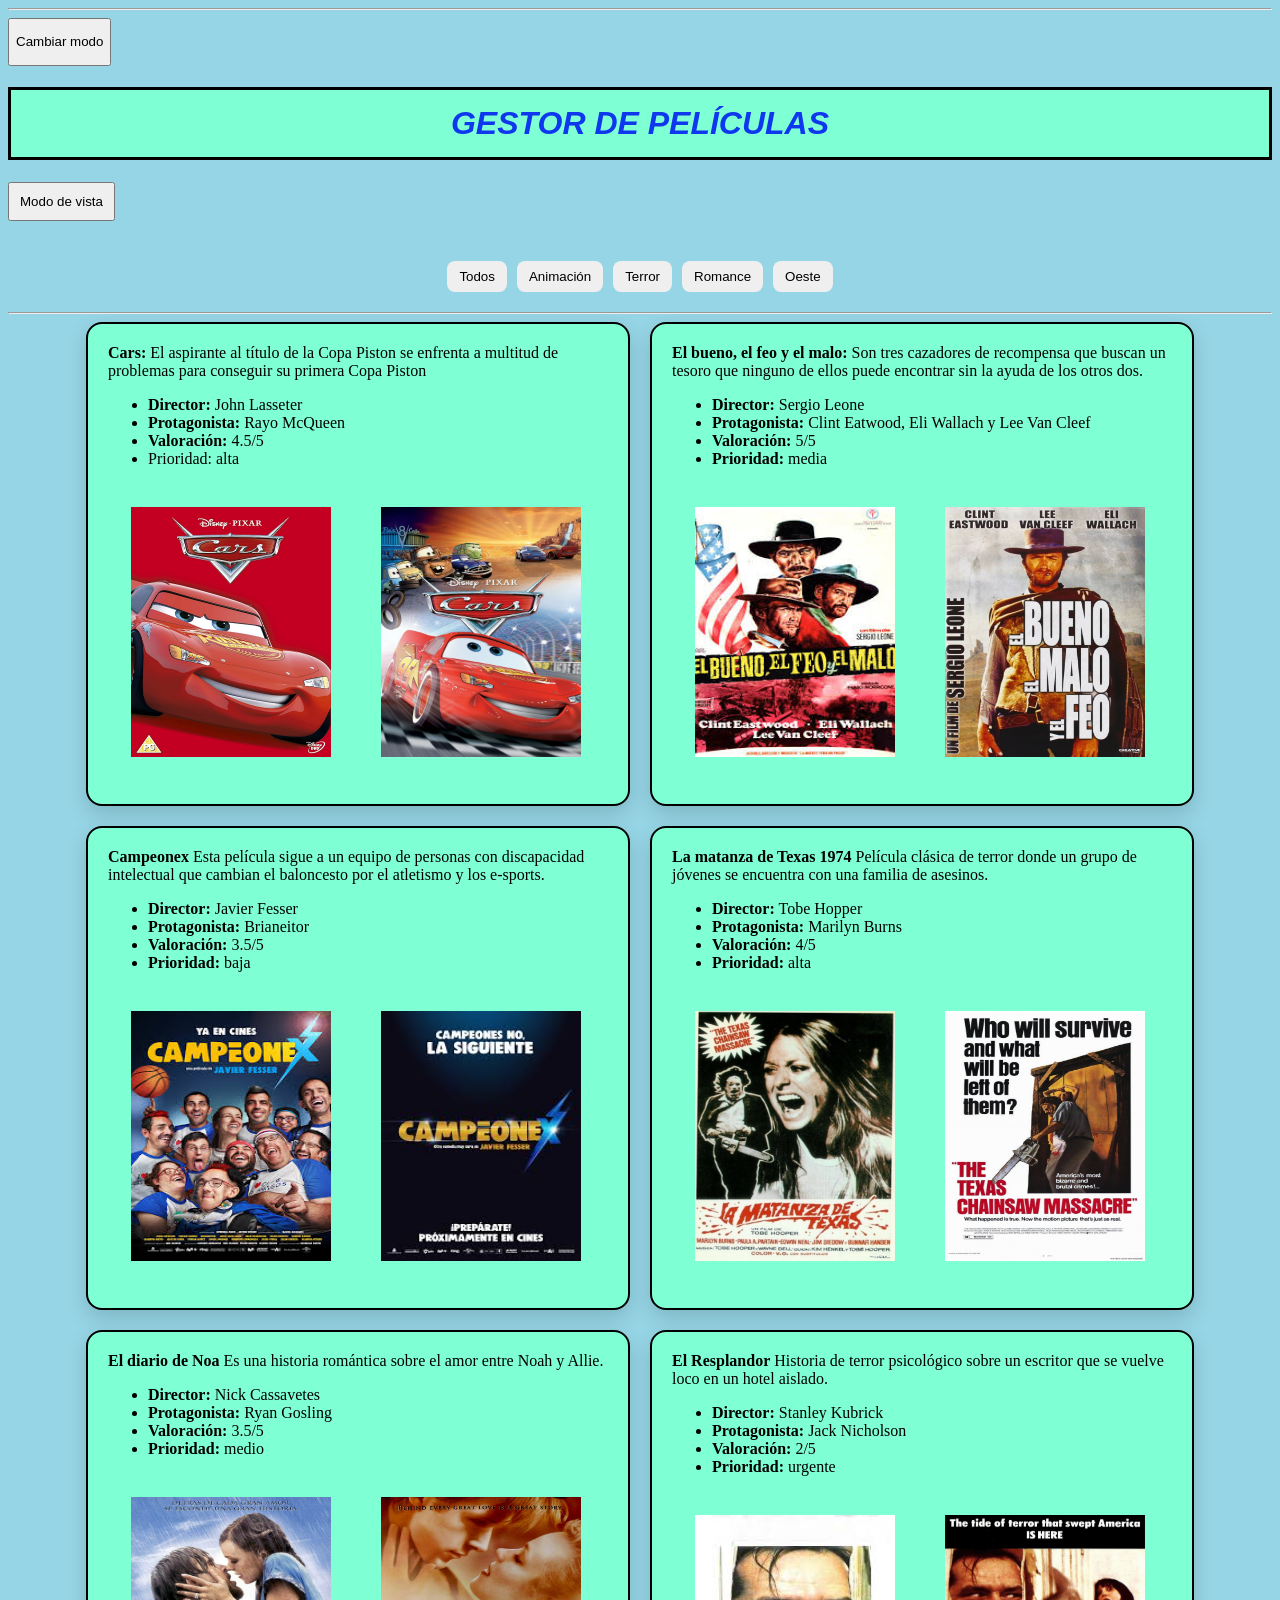
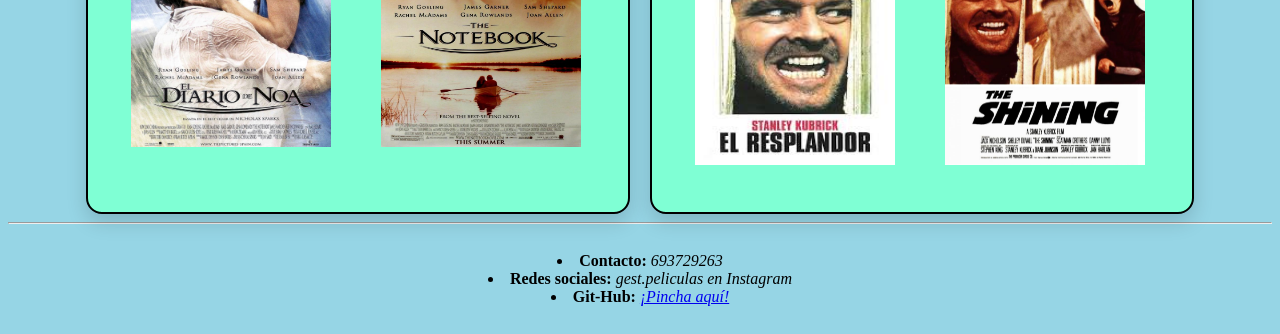
<file: index.html>
<!DOCTYPE html>
<html lang="es">

<head>
    <!-- Aquí definimos información básica de la página -->
    <meta charset="UTF-8">
    <!-- Hace que la página se adapte a móviles -->
    <meta name="viewport" content="width=device-width, initial-scale=1.0">
    <title>Estructura de mi Proyecto</title>

    <!-- Conectamos el archivo CSS para dar estilo a la página -->
    <link rel="stylesheet" href="style.css">
</head>

<hr>

<body>

    <!-- Botón que servirá para cambiar el modo de la página (por ejemplo modo noche) -->
    <button id="botonmodo">
        <p>Cambiar modo</p>
    </button>

    <header>
        <!-- Aquí ponemos el nombre de la aplicación -->
        <em>
            <h1 id="título">GESTOR DE PELÍCULAS</h1>
        </em>

        <!-- Botón para cambiar el modo de visualización de los artículos -->
        <button id="vista">Modo de vista</button>

        <div id="modal" class="modal">
            <div class="modal-contenido">
                <span id="cerrar">&times;</span>

                <!-- Aquí se copiará la película completa -->
                <div id="modal-body"></div>
            </div>
        </div>

        <div id="filtros">
            <button data-filtro="todos">Todos</button>
            <button data-filtro="animacion">Animación</button>
            <button data-filtro="terror">Terror</button>
            <button data-filtro="romance">Romance</button>
            <button data-filtro="Oeste">Oeste</button>
        </div>

    </header>

    <hr>

    <main>
        <section id="centrado">
            <!-- Cada película se guarda dentro de un article -->

            <article class="articulo" data-categoria="animacion">

                <!-- Título de la película -->
                <strong>Cars:</strong>

                <!-- Pequeña descripción -->
                El aspirante al título de la Copa Piston se enfrenta a multitud de problemas para conseguir su
                primera
                Copa Piston

                <!-- Lista con información sobre la película -->
                <ul>
                    <li><strong>Director:</strong> John Lasseter</li>
                    <li><strong>Protagonista:</strong> Rayo McQueen</li>
                    <li><strong>Valoración:</strong> 4.5/5</li>
                    <li>
                        <sgtrong>Prioridad:</sgtrong> alta
                    </li>
                </ul>

                <!-- Imágenes de la película -->
                <img class="imagen_pelicula" src="img/cars.jpg" alt="Portada de Cars" width="200">
                <img class="imagen_pelicula" src="img/Cars_-_poster.webp" alt="Portada de Cars" width="200">
            </article>


            <!-- Segunda película -->
            <article class="articulo" data-categoria="Oeste">
                <strong>El bueno, el feo y el malo:</strong>

                Son tres cazadores de recompensa que buscan un tesoro que ninguno de ellos puede encontrar sin la
                ayuda
                de los otros dos.

                <ul>
                    <li><strong>Director:</strong> Sergio Leone</li>
                    <li><strong>Protagonista:</strong> Clint Eatwood, Eli Wallach y Lee Van Cleef</li>
                    <li><strong>Valoración:</strong> 5/5</li>
                    <li><strong>Prioridad:</strong> media</li>
                </ul>

                <img class="imagen_pelicula" src="img/buenofeomalo.jpeg" alt="Portada de El bueno, el feo y el malo"
                    width="200">
                <img class="imagen_pelicula" src="img/bueno,etc.jpg" alt="Portada de El bueno, el feo y el malo"
                    width="200">
            </article>


            <!-- Tercera película -->
            <article class="articulo" data-categoria="animacion">
                <strong>Campeonex</strong>

                Esta película sigue a un equipo de personas con discapacidad intelectual que cambian el baloncesto
                por
                el atletismo y los e-sports.

                <ul>
                    <li><strong>Director:</strong> Javier Fesser</li>
                    <li><strong>Protagonista:</strong> Brianeitor</li>
                    <li><strong>Valoración:</strong> 3.5/5</li>
                    <li><strong>Prioridad:</strong> baja</li>
                </ul>

                <img class="imagen_pelicula" src="img/campeonex.jpeg" alt="Portada de Campeonex" width="200">
                <img class="imagen_pelicula" src="img/campeonex2.jpeg" alt="Portada de Campeonex" width="200">
            </article>


            <!-- Cuarta película -->
            <article class="articulo" data-categoria="terror">
                <strong>La matanza de Texas 1974</strong>

                Película clásica de terror donde un grupo de jóvenes se encuentra con una familia de asesinos.

                <ul>
                    <li><strong>Director:</strong> Tobe Hopper</li>
                    <li><strong>Protagonista:</strong> Marilyn Burns</li>
                    <li><strong>Valoración:</strong> 4/5</li>
                    <li><strong>Prioridad:</strong> alta</li>
                </ul>

                <img class="imagen_pelicula" src="img/Matanza.jpg" alt="Portada de Matanza de Texas" width="200">
                <img class="imagen_pelicula" src="img/Matanza2.jpg" alt="Portada de Matanza de Texas" width="200">
            </article>


            <!-- Quinta película -->
            <article class="articulo" data-categoria="romance">
                <strong>El diario de Noa</strong>

                Es una historia romántica sobre el amor entre Noah y Allie.

                <ul>
                    <li><strong>Director:</strong> Nick Cassavetes</li>
                    <li><strong>Protagonista:</strong> Ryan Gosling</li>
                    <li><strong>Valoración:</strong> 3.5/5</li>
                    <li><strong>Prioridad:</strong> medio</li>
                </ul>

                <img class="imagen_pelicula" src="img/diarionoa.jpg" alt="Portada de Diario de Noa" width="200">
                <img class="imagen_pelicula" src="img/diarionoa2.jpg" alt="Portada de Diario de Noa" width="200">
            </article>


            <!-- Sexta película -->
            <article class="articulo" data-categoria="terror">
                <strong>El Resplandor</strong>

                Historia de terror psicológico sobre un escritor que se vuelve loco en un hotel aislado.

                <ul>
                    <li><strong>Director:</strong> Stanley Kubrick</li>
                    <li><strong>Protagonista:</strong> Jack Nicholson</li>
                    <li><strong>Valoración:</strong> 2/5</li>
                    <li><strong>Prioridad:</strong> urgente</li>
                </ul>

                <img class="imagen_pelicula" src="img/resplandor.jpeg" alt="Portada de El Resplandor" width="200">
                <img class="imagen_pelicula" src="img/resplandor2.jpg" alt="Portada de El Resplandor" width="200">
            </article>

        </section>
    </main>

    <hr>

    <!-- Footer con información de contacto -->
    <footer id="footer">

        <!-- Lista con información personal -->
        <li><strong>Contacto:</strong><em> 693729263</em></li>
        <li><strong>Redes sociales:</strong><em> gest.peliculas en Instagram</em></li>
        <li><strong>Git-Hub:</strong>
            <em>
                <a href="https://github.com/Pabloopython/Gestor-peliculas" target="_blank">
                    ¡Pincha aquí!
                </a>
            </em>
        </li>

    </footer>

    <!-- Aquí conectamos el archivo JavaScript que controla la interacción -->
    <script src="main.js"></script>

</body>

</html>
</file>
<file: style.css>
/* Este contenedor organiza los artículos de las películas */
#centrado {
    display: flex;
    /* Usamos flexbox para ordenar los elementos */
    flex-wrap: wrap;
    /* Permite que los elementos bajen a otra línea */
    justify-content: center;
    /* Centra los artículos horizontalmente */
    gap: 20px;
    /* Espacio entre artículos */
    align-items: stretch;
    /* Hace que todos tengan la misma altura */
}

/* Estilo del título principal */
#título {
    color: rgb(15, 55, 238);
    background-color: aquamarine;
    text-align: center;
    padding: 15px;
    border: 3px solid #000000;
    font-family: Helvetica;

    transition: all 0.5s ease;
}

body {
    background-color: rgba(117, 200, 221, 0.76);
}

/* Estilo de cada tarjeta de película */
article {
    width: 500px;
    padding: 20px;
    border: 2px solid black;
    background-color: aquamarine;
    border-radius: 16px;
    box-shadow: 0 8px 20px solid grey;
    
    /* Bordes redondeados */
    box-shadow: 0 8px 20px rgba(0, 0, 0, 0.15);
    /* Sombra para efecto visual */

    transition: all 0.5s ease;
}

/* Efecto cuando el ratón pasa por encima de un artículo */
article:hover {
    background-color: lightblue;
    transform: scale(1.05);
    /* Hace que se agrande un poco */
    cursor: pointer;
}

/* Estilo de las imágenes de las películas */
.imagen_pelicula {
    width: 200px;
    height: 250px;
    align-self: center;
    padding: 23px;
}

/* Tamaños de texto según el modo de visualización */
.small {
    font-size: 14px;
    transform: scale(0.9);
}

.medium {
    font-size: 18px;
    transform: scale(0.95);
}

.large {
    font-size: 24px;
    transform: scale(1);
}

/* Estilo del botón de cambio de vista */
#vista {
    padding: 10px;
    margin-bottom: 20px;
    cursor: pointer;
    transition: all 0.3s ease;
}

/* Clase para modo noche */
.noche {
    background-color: rgb(68, 65, 65);
    color: white;
    transition: all 0.5s ease;

    html {
        background-color: rgb(68, 65, 65);
        color: white;
    }

    article {
        background-color: rgb(68, 65, 65);
        color: white;
    }

    #título {
        background-color: rgb(143, 137, 137);
        color: white;
    }

    .modal-contenido {
        background-color: rgb(143, 137, 137);
        color: white;
    }
}


/* Estilos para móviles */
@media (max-width: 600px) {

    /* Los artículos ocupan todo el ancho */
    article {
        width: 100%;
    }

    /* El título se hace más pequeño */
    h1 {
        font-size: 1.5rem;
    }
}

.modal {
    display: none;
    /* oculto por defecto */
    position: fixed;
    /* se queda fijo en pantalla */
    top: 0;
    left: 0;
    width: 100%;
    height: 100%;
    background-color: rgba(0, 0, 0, 0.541);
    /* fondo oscuro */
    z-index: 1;
    /* lo pone por encima de TODO */

    opacity: 0;
    visibility: hidden;
    transition: all 0.9s ease;
}

/* Modal visible */
.modal.show {
    opacity: 1;
    visibility: visible;
}


.modal-contenido {
    background-color: aquamarine;
    margin: 10% auto;
    padding: 20px;
    width: 70%;
    border-radius: 10px;

    display: flex;
    justify-content: center;

    width: fit-content;
    min-width: 300px;
    max-width: 600px;

    transform: scale(1.2);
    transform-origin: center;
    transition: all 0.4s ease;
}

/* Filtros */
#filtros {
    display: flex;
    justify-content: center;
    gap: 10px;
    margin: 20px;

    transition: all 0.9s ease;
}

#filtros button {
    padding: 8px 12px;
    cursor: pointer;
    border-radius: 8px;
    border: none;

    transition: all 0.9s ease;
}

/* Botón activo */
.activo {
    background-color: black;
    color: white;
}

/* Ocultar elementos */
.oculto {
    display: none;
    opacity: 0;
    transform: scale(0.95);
    pointer-events: none;
    /* para que no se pueda clickear */
    transition: all 0.7s ease;
}

/* Estilo del footer */
#footer {
    display: flex;
    flex-direction: column;
    justify-content: center;
    align-items: center;
    text-align: center;
    padding: 20px;
}
</file>
